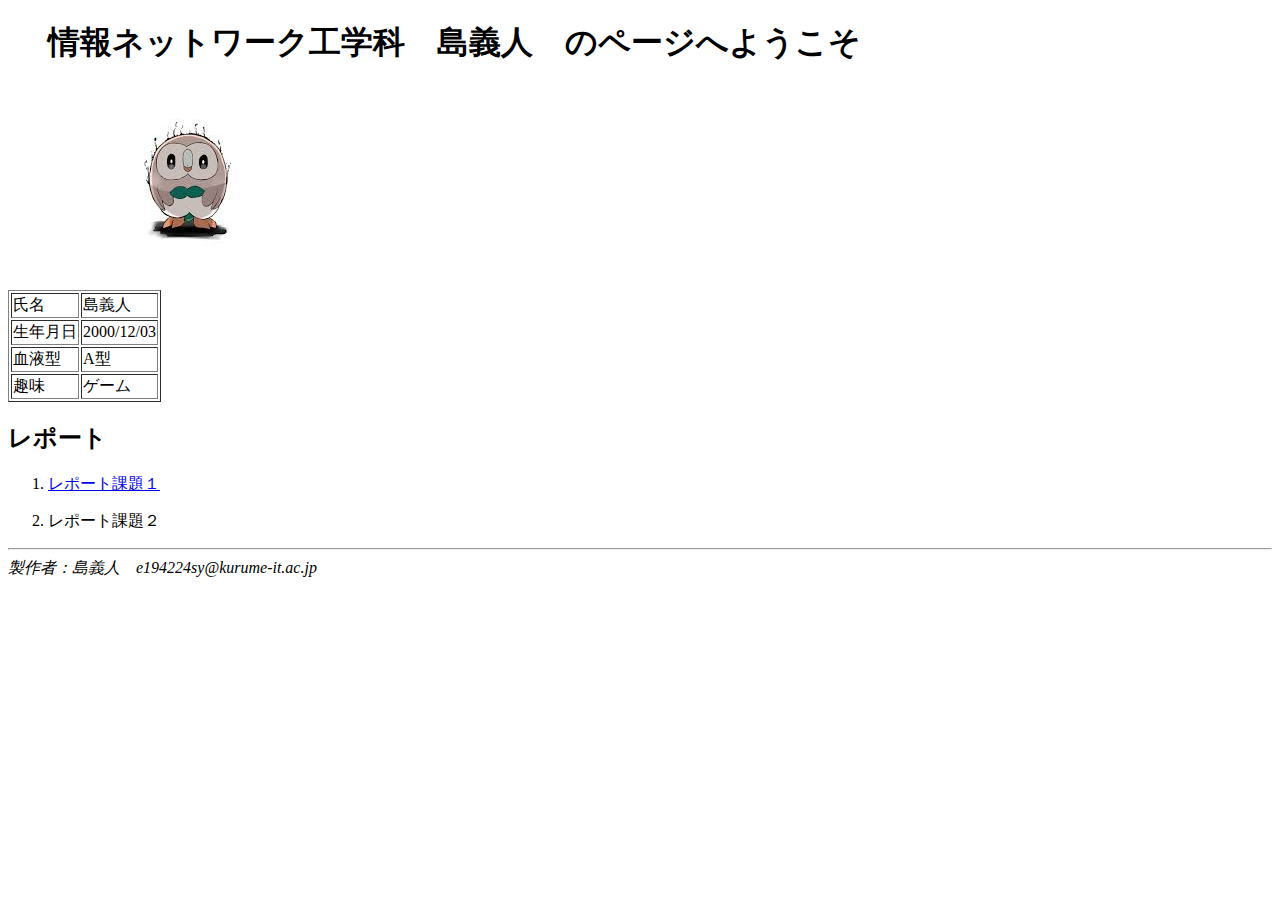
<file: index.html>
<!doctype html>
<html>
 <head>
    <meta charset="utf-8">
      <title>index</title>
    </head>
 <body>
   <!-- 箇条書きリスト -->
<ol>
        <h1>情報ネットワーク工学科　島義人　のページへようこそ</h1>
        <p>
        <img src="images/%E3%83%80%E3%82%A6%E3%83%B3%E3%83%AD%E3%83%BC%E3%83%89.jfif" alt="読み込めません">
        </p>
     </ol>
    <table border="1">
        <tr><td>氏名</td><td>島義人</td></tr>
        <tr><td>生年月日</td><td>2000/12/03</td></tr>
        <tr><td>血液型</td><td>A型</td></tr>
        <tr><td>趣味</td><td>ゲーム</td></tr>
     </table>
     <h2>レポート</h2>
     <ol> 
         <li><p><a href="kadai1.html">レポート課題１</a></p></li>
     <li>レポート課題２</li>
</ol>
     <hr>
     <address>製作者：島義人　e194224sy@kurume-it.ac.jp</address>
    </body>
</html>
</file>
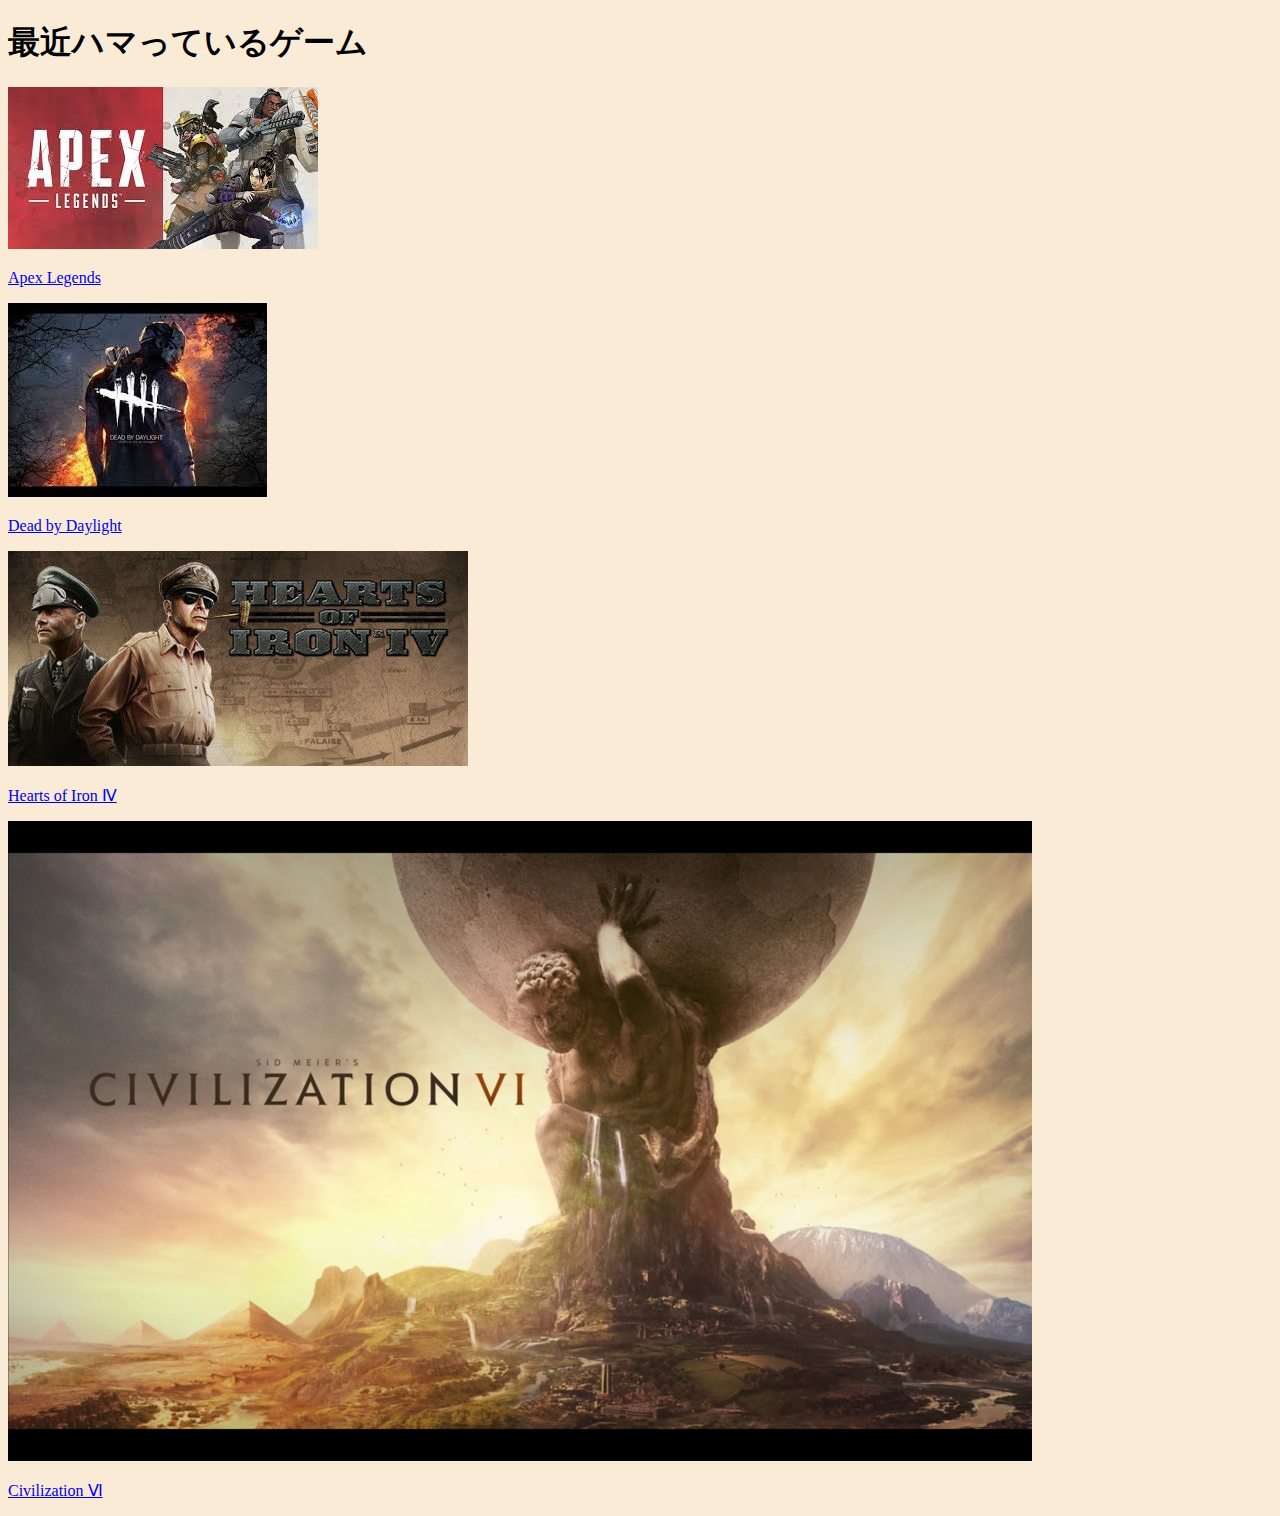
<file: final/index.html>
<!doctype html>
<html>
 <head>
     <meta charset="utf-8">
     <title>index</title>
     <link rel="stylesheet" type="text/css"href="css/index.css">
    </head>
 <body>
    <h1>最近ハマっているゲーム</h1>
     <img src="images/%E3%83%80%E3%82%A6%E3%83%B3%E3%83%AD%E3%83%BC%E3%83%89.jpeg">
     <p><a href="apex.html">Apex Legends</a></p>
     <img src="images/%E3%83%80%E3%82%A6%E3%83%B3%E3%83%AD%E3%83%BC%E3%83%89%20(1).jpeg">
     <p><a href= "DbD.html">Dead by Daylight</a></p>
     <img src="images/5abe1ac2.jpg">
     <p><a href="hoi4.html">Hearts of Iron Ⅳ</a></p>
     <img src="images/20161025102005.jpg">
     <p><a href="civ6.html">Civilization Ⅵ</a></p>

    </body>
</html>
</file>
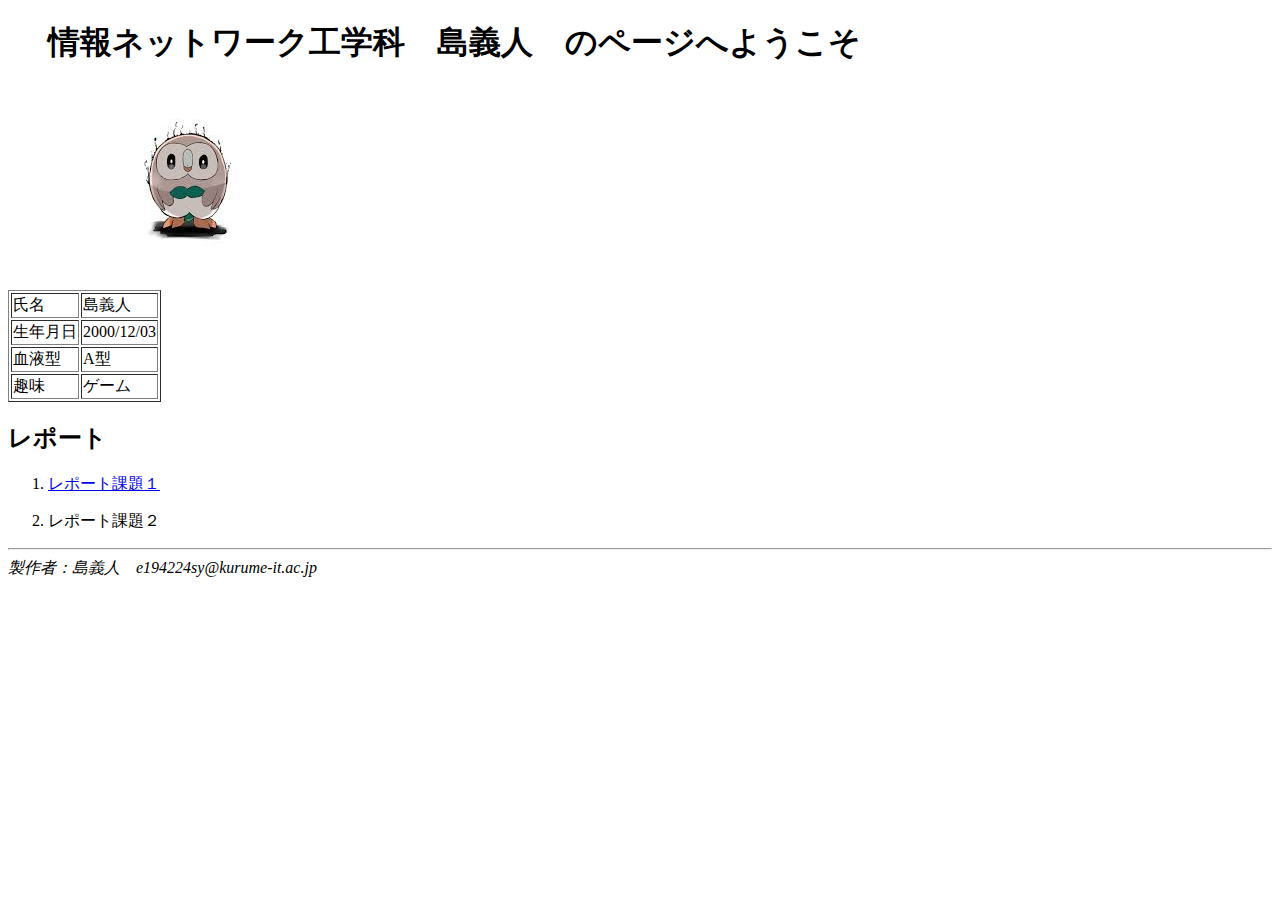
<file: enshu04.html>
<!doctype html>
<html>
 <head>
    <meta charset="utf-8">
      <title>タイトル</title>
    </head>
 <body>
   <!-- 箇条書きリスト -->
<ol>
        <h1>情報ネットワーク工学科　島義人　のページへようこそ</h1>
        <p>
        <img src="images/%E3%83%80%E3%82%A6%E3%83%B3%E3%83%AD%E3%83%BC%E3%83%89.jfif" alt="読み込めません">
        </p>
     </ol>
    <table border="1">
        <tr><td>氏名</td><td>島義人</td></tr>
        <tr><td>生年月日</td><td>2000/12/03</td></tr>
        <tr><td>血液型</td><td>A型</td></tr>
        <tr><td>趣味</td><td>ゲーム</td></tr>
     </table>
     <h2>レポート</h2>
     <ol> 
         <li><p><a href="kadai1.html">レポート課題１</a></p></li>
     <li>レポート課題２</li>
</ol>
     <hr>
     <address>製作者：島義人　e194224sy@kurume-it.ac.jp</address>
    </body>
</html>
</file>
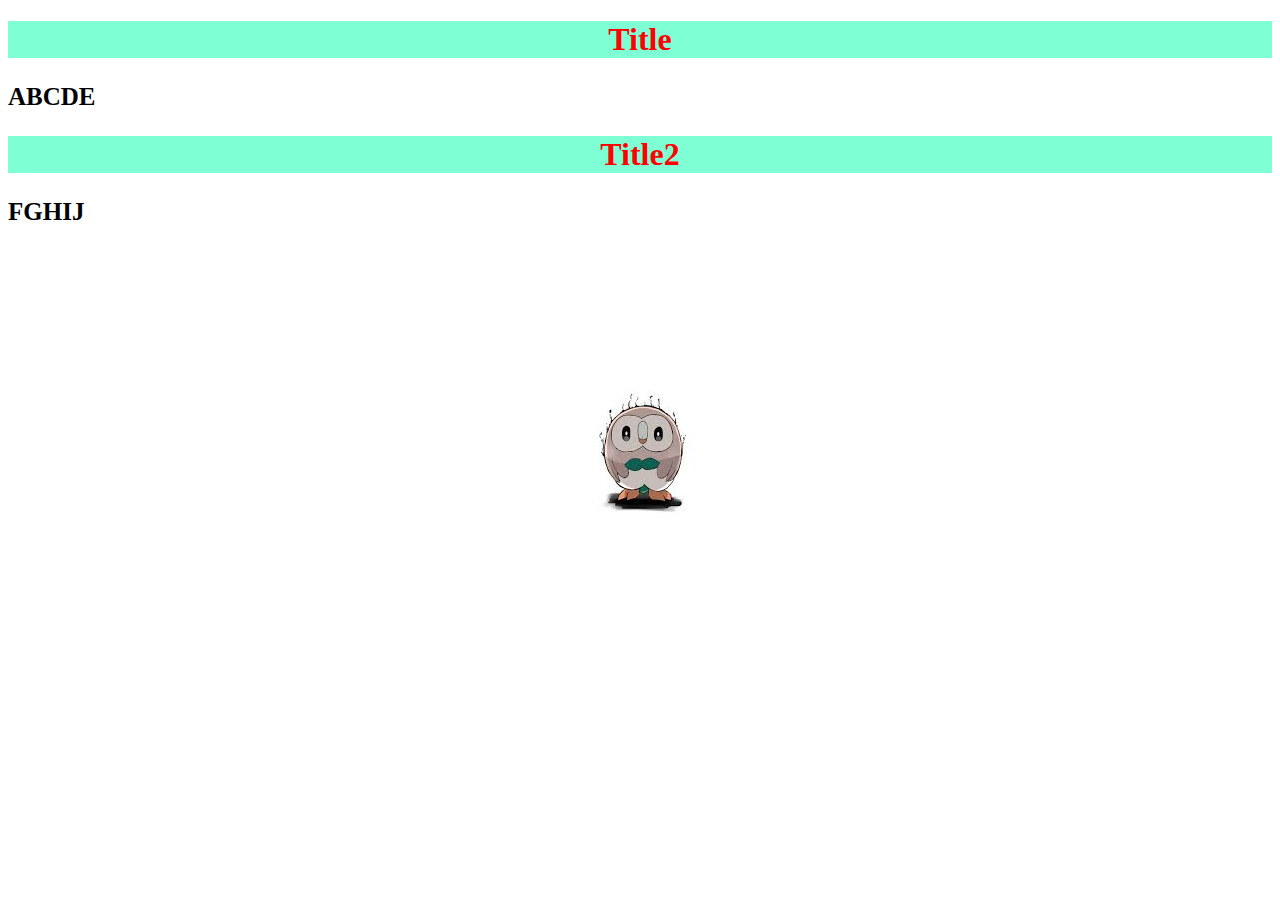
<file: enshu06.html>
<!doctype html>
<html>
 <head>
    <meta charset="utf-8">
    <title>タイトル</title>
    <link rel="stylesheet" type="text/css" href="CSS/emshu06.css">
    </head>
 <body>
    <h1>Title</h1>
     <p>
     ABCDE
     </p>
     
     <h1>Title2</h1>
     <p>
     FGHIJ
     </p>
     
    </body>
</html>
</file>
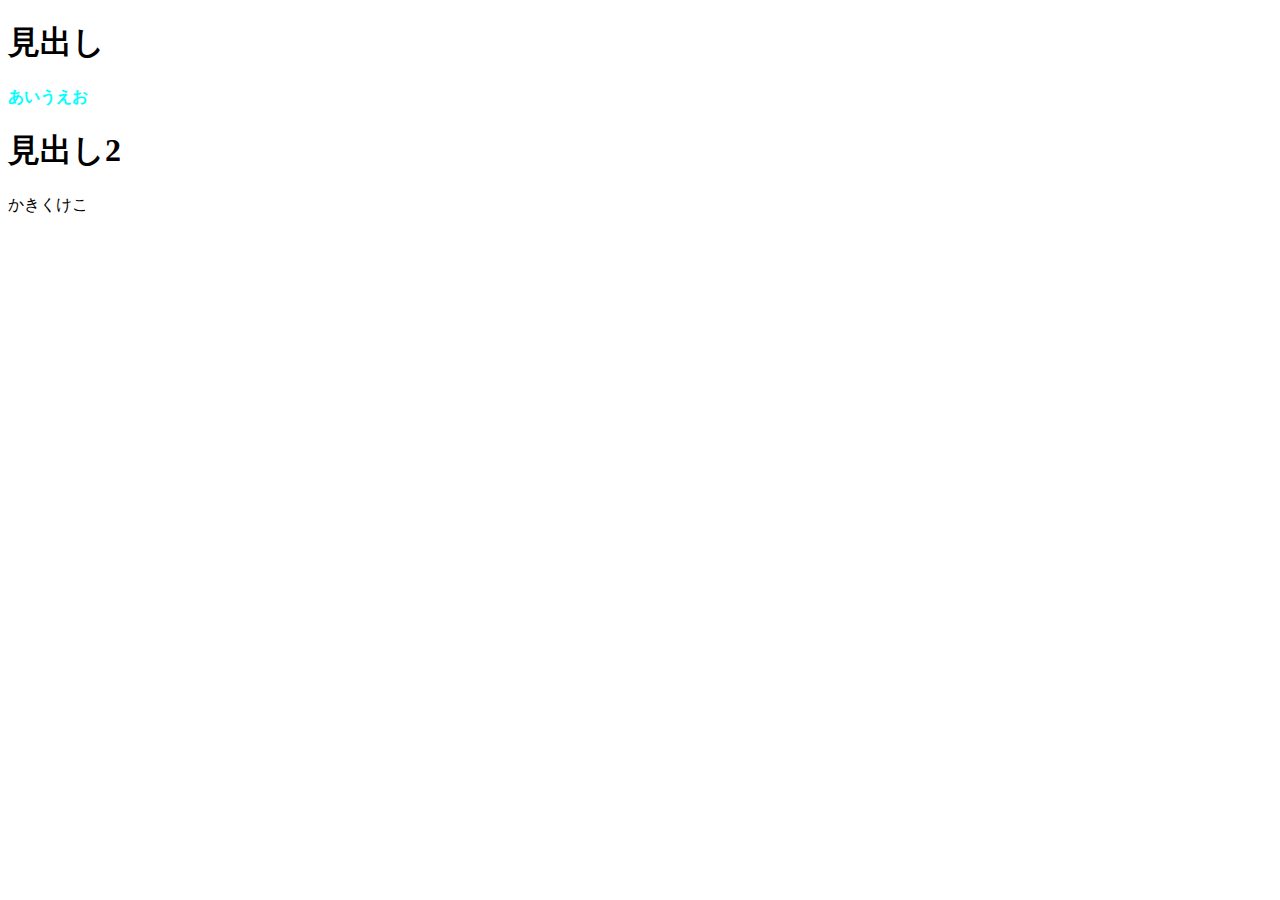
<file: enshu3_direct.html>
<!doctype html>
<html>
 <head>
    <meta charset="utf-8">
    <title>タイトル</title>
    
    </head>
 <body>
    <h1>見出し</h1>
     
     <p style="color:aqua;font-weight: bold;">
         あいうえお
     </p>
     
     <h1>見出し2</h1>
     <p>
     かきくけこ
     </p>
    </body>
</html>
</file>
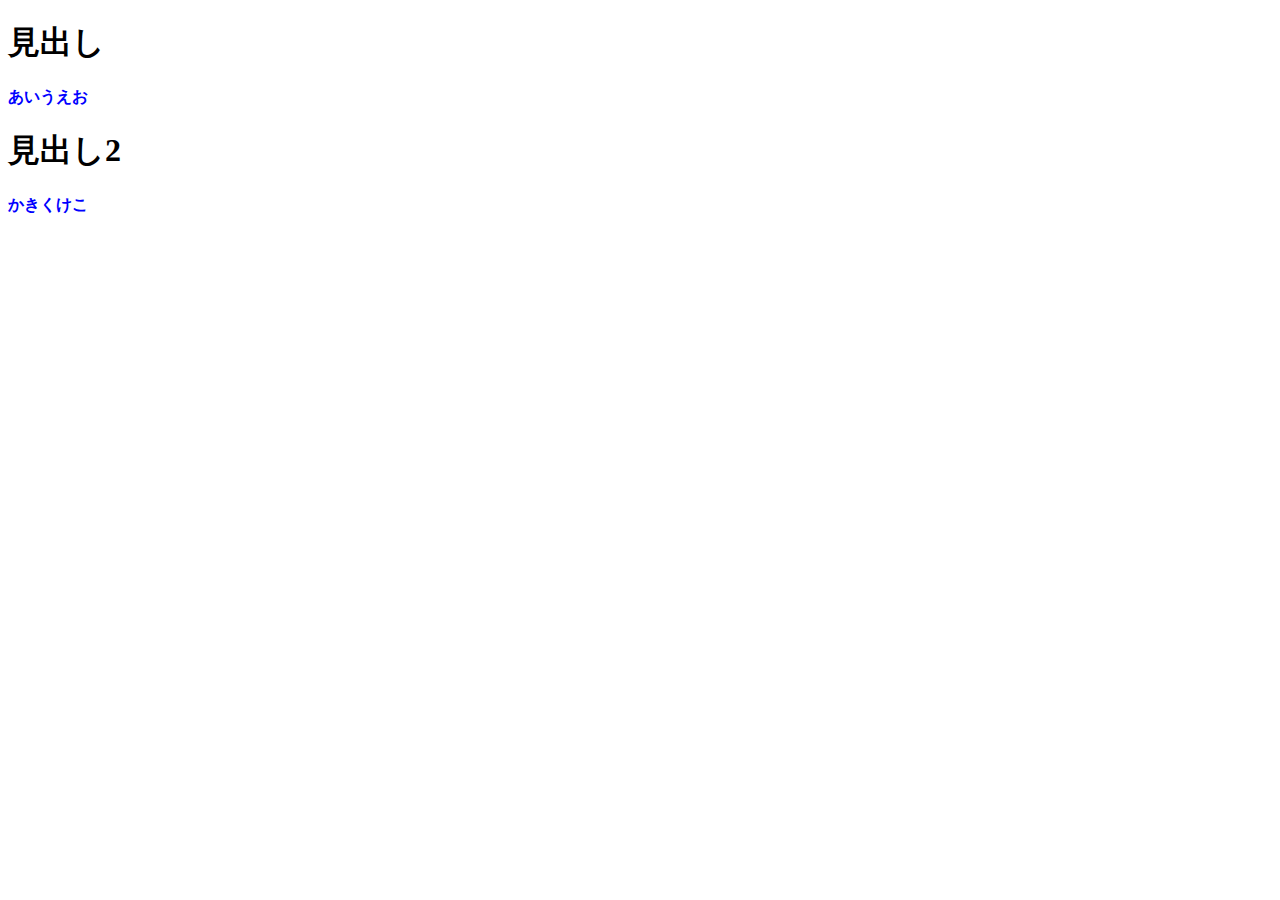
<file: enshu3_head.html>
<!doctype html>
<html>
 <head>
    <meta charset="utf-8">
    <title>タイトル</title>
     <style>
         p{
     color:blue;
             font-weight: bold;
         }</style>
    
    </head>
 <body>
    <h1>見出し</h1>
     <p>
         あいうえお
     </p>
     
     <h1>見出し2</h1>
     <p>
     かきくけこ
     </p>
    </body>
</html>
</file>
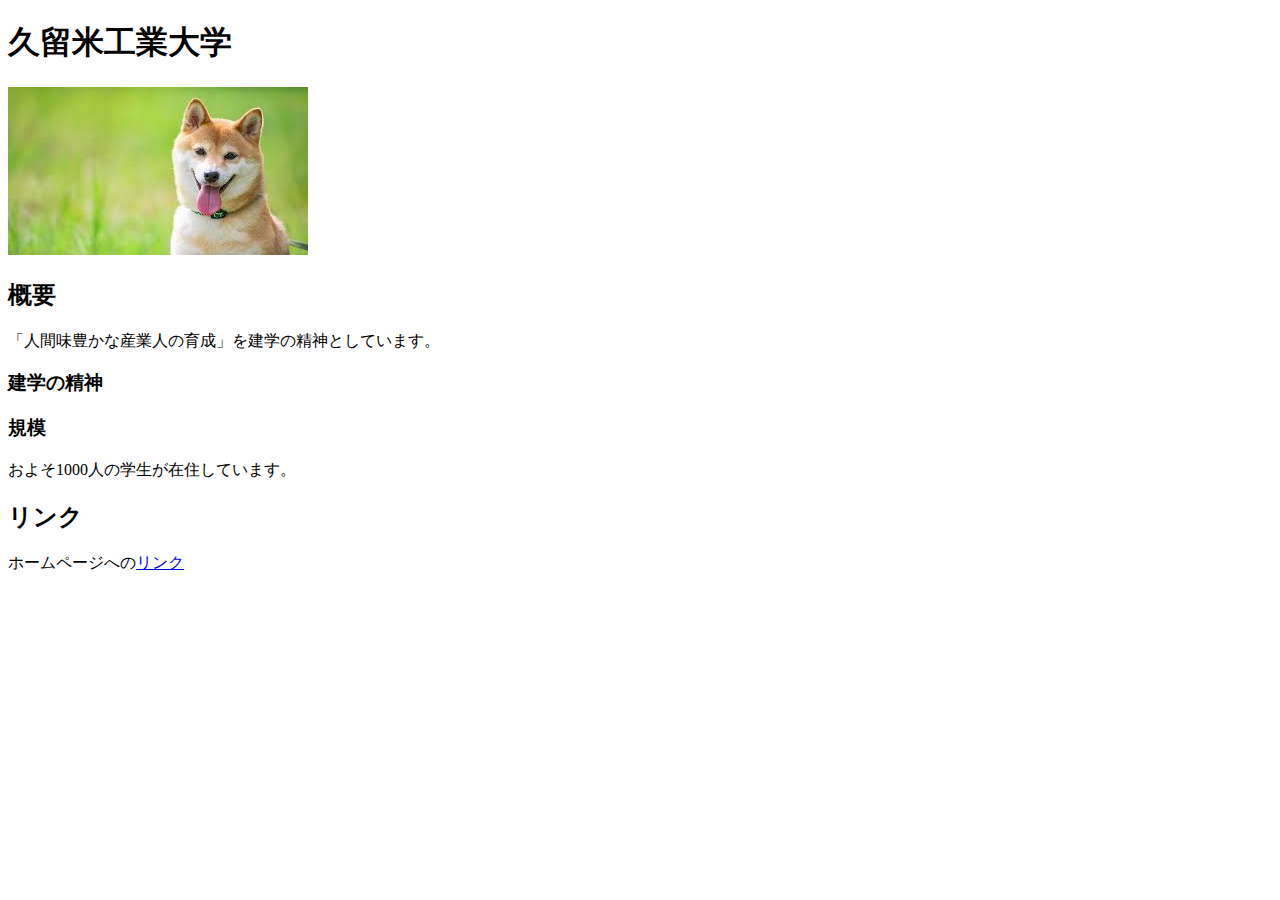
<file: kadai1.html>
<!doctype html>
<html>
 <head>
    <title>課題1</title>
    </head>
 <body>
    <h1>久留米工業大学</h1>
     <p>
     <img src="images/01.jfif" alt="aaaa">
      </p>   
    <h2>概要</h2>
     <p>「人間味豊かな産業人の育成」を建学の精神としています。</p>
    <h3>建学の精神</h3>
    <h3>規模</h3>
     <p>およそ1000人の学生が在住しています。</p>
    <h2>リンク</h2>
    <p>ホームページへの<a href="http://www.kurume-it.ac.jp/">リンク</a></p>
    </body>
</html>
</file>
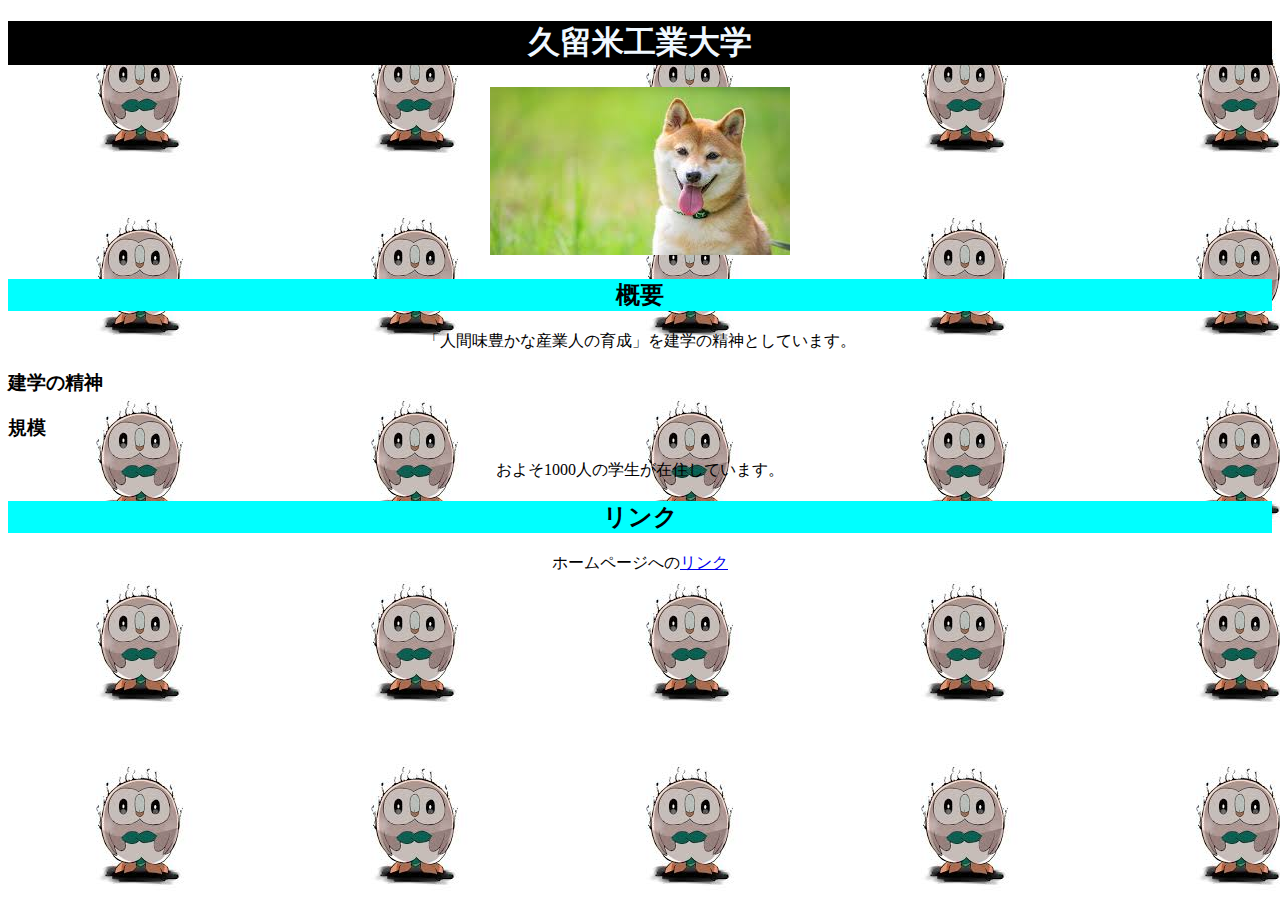
<file: kadai3.html>
<!doctype html>
<html>
 <head>
    <title>課題1</title>
     <link rel="stylesheet" type="text/css"href="CSS/kadai3.css"
    </head>
 <body>
    <h1>久留米工業大学</h1>
     <p>
      <img src="images/01.jfif" alt="aaaa">
      </p>   
    <h2>概要</h2>
     <p>「人間味豊かな産業人の育成」を建学の精神としています。</p>
    <h3>建学の精神</h3>
    <h3>規模</h3>
     <p>およそ1000人の学生が在住しています。</p>
    <h2>リンク</h2>
    <p>ホームページへの<a href="http://www.kurume-it.ac.jp/">リンク</a></p>
    </body>
</html>
</file>
<file: final/css/index.css>
body{
    background-color:antiquewhite;
    
    
    
}
</file>
<file: CSS/emshu06.css>
h1{
    color:red;
    font-family: "Impact";
    text-align: center;
    background-color:aquamarine;
}

p{
    font-size:25px;
    font-weight:bold;
}

body{
    background-image: url("../images/ダウンロード.jfif");
    background-repeat: no-repeat;
    background-attachment: fixed;
    background-position: center;
}
</file>
<file: CSS/kadai3.css>
h1{
    color: aliceblue;
    text-align: center;
    background-color: black
}
h2{
    background-color: aqua;
        text-align: center;
}
p{
   text-align: center;
}
body{
    background-image: url("../images/ダウンロード.jfif");
}
</file>
